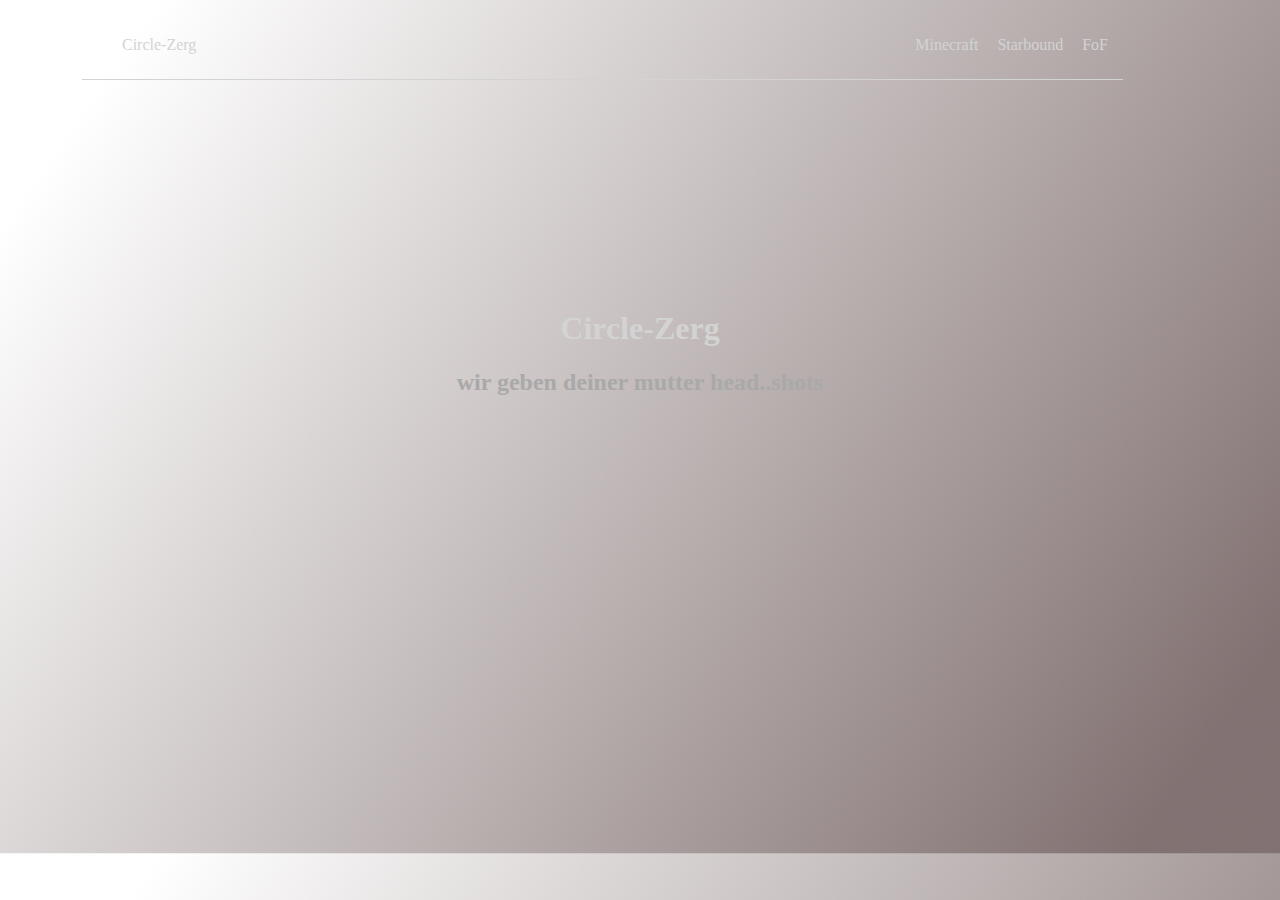
<file: index.html>
<!DOCTYPE html>
<html lang="en">
<head>
    <meta charset="UTF-8">
    <title>Circle-Zerg.net</title>

    <link rel="stylesheet" href="css/landing.css">
    <link rel="stylesheet" type="text/css" href="css/main.css">

    <link href="https://fonts.googleapis.com/css?family=Open+Sans" rel="stylesheet"> 

    <script src="https://ajax.googleapis.com/ajax/libs/jquery/3.0.0/jquery.min.js"></script>

    <meta name="viewport" content="width=device-width, initial-scale=1, maximum-scale=1, user-scalable=no">

</head>

<body>

    <section id="top-container">
                <div class="top-wrapper">
                    <ul id="main-navigation">
                            <li id="circle-head">
                                <a href="#">Circle-Zerg</a>
                            </li>
                            <li id="Minecraft">
                                <a href="minecraft.html">Minecraft</a>
                            </li>
                            <li id="Starbound">
                                <a href="#">Starbound</a>
                            </li>
                            <li id="fi-fu-fr">
                                <a href="#">FoF</a>
                            </li>
                   </ul>
                </div>
    </section>

    <section id="center">
        <div class="center-wrapper">
            <h1>Circle-Zerg </h1>
                <h2>wir geben deiner mutter head..shots</h2>
        </div>
    </section>

</body>
</html>
</file>
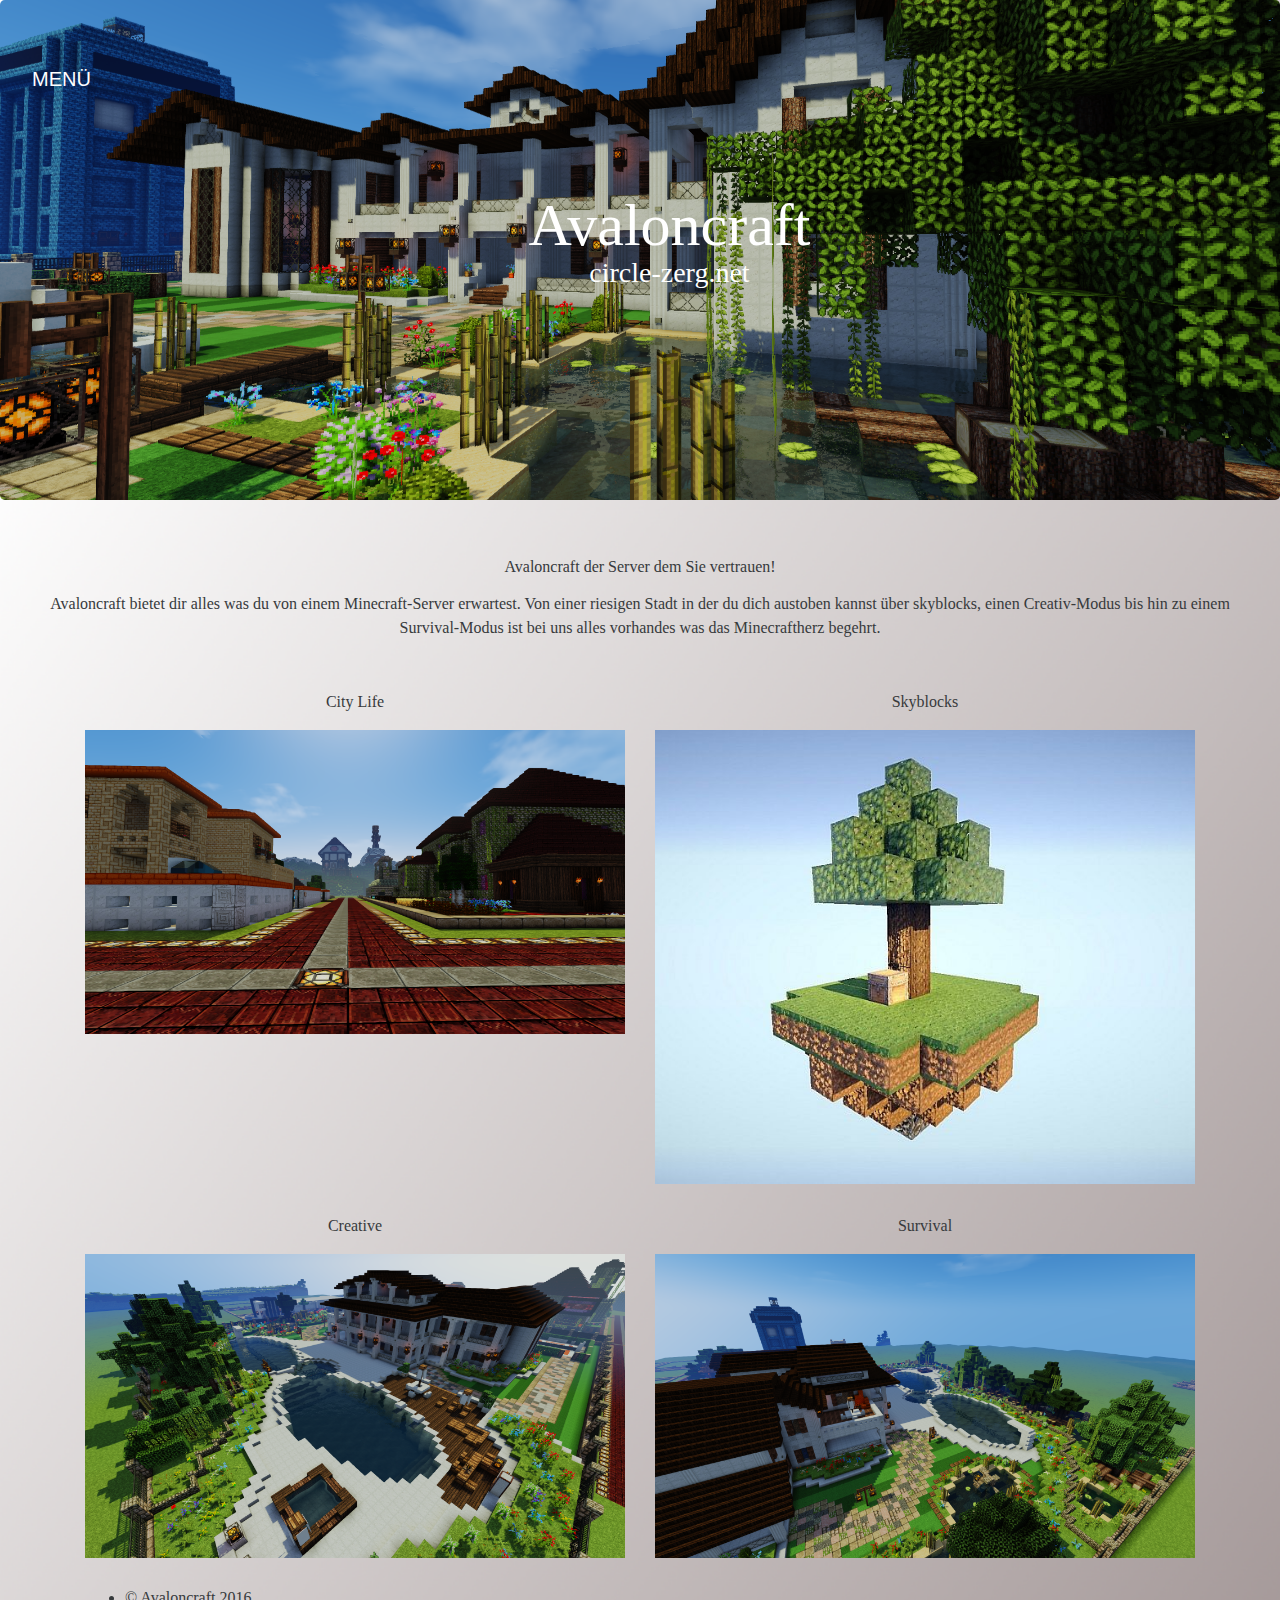
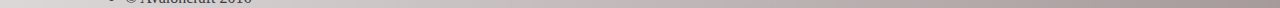
<file: minecraft.html>
<!DOCTYPE html>
<html lang="en">
<head>
    <meta charset="UTF-8">
    <title>Avaloncraft</title>

    <link rel="stylesheet" href="css/bootstrap.css">
    <link rel="stylesheet" type="text/css" href="css/avaloncraft.css">
    <link href='https://fonts.googleapis.com/css?family=Lobster+Two' rel='stylesheet' type='text/css'>
    <link href='https://fonts.googleapis.com/css?family=Poppins' rel='stylesheet' type='text/css'>
    <link href="https://fonts.googleapis.com/css?family=Lora|Raleway" rel="stylesheet">



    <script src="https://ajax.googleapis.com/ajax/libs/jquery/3.0.0/jquery.min.js"></script>

    <meta name="viewport" content="width=device-width, initial-scale=1, maximum-scale=1, user-scalable=no">
</head>

<body>
    <div class="menu">
        <div class="icon-close">
            <i class="fa fa-bars"></i>
            schließen
        </div>
            <ul>
                <li class="about"><a href="#">About</a> </li>
                <li><a href="ts3server://62.75.152.8/">Teamspeak</a> </li>
                <li><a href="#">Dynmap</a> </li>
                <li class="contact"><a href="#">Contact</a> </li>
            </ul>
    </div>

    <section class="jumbotron">
        <div class="icon-menu">
            <i class="fa fa-bars"></i>
            Menü
        </div>

        <div class="container">
                <td class="text-center">
                    <h2>Avaloncraft</h2>
                    <h3>circle-zerg.net</h3>
                </td>
        </div>
    </section>
    <section class="container-fluid">
        <div class="info-box">
            <h6>Avaloncraft der Server dem Sie vertrauen!</h6>
            <p class="center-text">Avaloncraft bietet dir alles was du von einem Minecraft-Server
            erwartest. Von einer riesigen Stadt in der du dich austoben kannst über skyblocks, einen Creativ-Modus bis hin zu einem Survival-Modus
            ist bei uns alles vorhandes was das Minecraftherz begehrt.</p>
        </div>
    </section>
    <section class="container">
        <div class="row">
            <div class="col-sm-6">
                <p>City Life</p>
                <img src="img/city.png">
            </div>
            <div class="col-sm-6">
                <p>Skyblocks</p>
                <img src="img/skyblock.jpg">
            </div>
            <div class="col-sm-6">
                <p>Creative</p>
                <img src="img/creative.png">
            </div>
            <div class="col-sm-6">
                <p>Survival</p>
                <img src="img/survival.png">
            </div>
        </div>
    </section>
    <footer class="container">
        <ul class="list-group-item-text">
           <li>
               &copy Avaloncraft 2016
           </li>
        </ul>
    </footer>
    <script src="js/menu.js"></script>
</body>
</html>
</file>
<file: css/landing.css>
body {
    font-family: 'OpenSans';
    font-weight: 200;
    background-image: url("../img/background-cs.jpg");
    background-size: initial;
    left: 0;
    margin: 0;
    overflow: hidden;
    position: relative;
}

a{
    text-decoration: none;
    background-color: none; 
    color: lightgrey;
}

a:visited {
    color: lightgrey;
}

body section {
    background: transparent;
    width: 100%
}

body #top-container .top-wrapper{
    padding-left: 2.5%;
    padding-right: 2.5%;
    align-self: center;
}


body #top-container .top-wrapper #main-navigation{
    padding-top: 10px;
    padding-bottom: 15px;
    margin-right: 125px;
    margin-left: 50px;
    border-bottom: 1px solid;
    border-color: lightgrey;
    text-align: right;
    color: grey;
}

body #top-container .top-wrapper #main-navigation li{
    display: inline-block;
    list-style: none;
    padding: 10px 0;
    text-align: center;
    padding-right: 15px;
}

body #top-container .top-wrapper #main-navigation #circle-head{
    float: left;
}


body #top-container .top-wrapper #main-navigation li #logo{
   
}

body section .center-wrapper{
    margin: 18%;
    align-self: center;
    text-align: center;
}

body section .center-wrapper h1{
    font-family: 'OpenSans';
    color: lightgrey;
}

body section .center-wrapper h2{
    font-family: 'OpenSans';
    color: darkgrey;
}
</file>
<file: css/main.css>
body {
    font-family: 'Lobster Two';
    font-weight: 300;
    background-image: url("../img/background.png");
    background-size: cover;
    left: 0;
    margin: 0;
    overflow: visible;
    position: relative;
}

header {
    padding: 2%;
    padding-left: 20px;
    align-items: center;
}

header .row,
footer .row{

}

header h1 {
    font-weight: 400;
    margin: 0;
}

header nav {
    display: flex;
    justify-content: flex-end;
}

header p {
    padding: 0 20px;
    padding-top: 15px;
    margin: auto;
}

.menu{
    left: -185px;
    height: 100%;
    position: fixed;
    width: 185px;
    text-transform: uppercase;
    padding-top: 70px;
}

.menu ul {
    border-top: 1px solid #636366;
    list-style: none;
    margin: 0;
    padding: 0;
}

.menu li {
    border-bottom: 1px solid #636366;
    font-family: 'Open Sans', sans-serif;
    line-height: 45px;
    padding-bottom: 3px;
    padding-left: 20px;
    padding-top: 3px;
    padding-right: 30px;
}

.menu a {
    color: black;
    font-size: 15px;
    text-decoration: none;
    text-transform: uppercase;
}

.icon-close {
    cursor: pointer;
    font-family: 'Open Sans', sans-serif;
    padding-left: 10px;
    padding-top: 10px;
    text-transform: uppercase;
}

.jumbotron {
    display: flex;
    text-align: center;
    align-items: center;
    background-image: url("../img/jumbo.png");
    background-position: 60% 60%;
    background-size: cover;
    color: #ffffff;
    height: 500px;
}
.jumbotron .icon-menu{
    align-self: flex-start;
    font-size: 20px;
}


.jumbotron h2{
    align-items: center;
    font-size: 60px;
    width: 100%;
    margin: 0;
    color: #fff;
}

.jumbotron h3{
    align-items: center;
    margin: 0 0 20px;
    color: #fff;
}

.icon-menu {
    color: #fff;
    cursor: pointer;
    font-family: 'Open Sans', sans-serif;
    font-size: 16px;
    padding-bottom: 100px;
    padding-left: 0px;
    padding-top: 0px;
    text-decoration: none;
    text-transform: uppercase;
}

.container-fluid{
    text-align: center;
    padding: 2%;
}

.container-fluid h6{
    text-align: center;
}

.container-fluid p{
    padding: 0.7%;
}


section .row img{
    margin: 0 0 30px;
    width: 100%;
}

.btn.btn-primary {
    border-radius: 2px;
    border: 0px;
    color: #fbd1d5;
    text-shadow: none;
    background-color: #f0f0ff;
    align-self: center;
}

.col-sm-6 {
    text-align: center;
}

.footer {
    font-size: 50px;
    padding: 20px;
}

.footer .col-sm-8 {
    display: flex;
    justify-content: space-between;
}

.footer ul{
    list-style: none;
    align-items: flex-end;
}

.footer li img{
    width: 32px;
    height: 32px;
    text-align: center;
}
</file>
<file: css/avaloncraft.css>
body {
    font-family: 'Railway';
    font-weight: 300;
    background-image: url("../img/background.png");
    background-size: cover;
    left: 0;
    margin: 0;
    overflow: visible;
    position: relative;
}

header {
    padding: 2%;
    padding-left: 20px;
    align-items: center;
}

header .row,
footer .row{

}

header h1 {
    font-weight: 400;
    margin: 0;
}

header nav {
    display: flex;
    justify-content: flex-end;
}

header p {
    padding: 0 20px;
    padding-top: 15px;
    margin: auto;
}

.menu{
    left: -185px;
    height: 100%;
    position: fixed;
    width: 185px;
    text-transform: uppercase;
    padding-top: 70px;
}

.menu ul {
    border-top: 1px solid #636366;
    list-style: none;
    margin: 0;
    padding: 0;
}

.menu li {
    border-bottom: 1px solid #636366;
    font-family: 'Open Sans', sans-serif;
    line-height: 45px;
    padding-bottom: 3px;
    padding-left: 20px;
    padding-top: 3px;
    padding-right: 30px;
}

.menu a {
    color: black;
    font-size: 15px;
    text-decoration: none;
    text-transform: uppercase;
}

.icon-close {
    cursor: pointer;
    font-family: 'Open Sans', sans-serif;
    padding-left: 10px;
    padding-top: 10px;
    text-transform: uppercase;
}

.jumbotron {
    display: flex;
    text-align: center;
    align-items: center;
    background-image: url("../img/jumbo.png");
    background-position: 60% 60%;
    background-size: cover;
    color: #ffffff;
    height: 500px;
}
.jumbotron .icon-menu{
    align-self: flex-start;
    font-size: 20px;
}


.jumbotron h2{
    align-items: center;
    font-size: 60px;
    width: 100%;
    margin: 0;
    color: #fff;
}

.jumbotron h3{
    align-items: center;
    margin: 0 0 20px;
    color: #fff;
}

.icon-menu {
    color: #fff;
    cursor: pointer;
    font-family: 'Open Sans', sans-serif;
    font-size: 16px;
    padding-bottom: 100px;
    padding-left: 0px;
    padding-top: 0px;
    text-decoration: none;
    text-transform: uppercase;
}

.container-fluid{
    text-align: center;
    padding: 2%;
}

.container-fluid h6{
    text-align: center;
}

.container-fluid p{
    padding: 0.7%;
}


section .row img{
    margin: 0 0 30px;
    width: 100%;
}

.btn.btn-primary {
    border-radius: 2px;
    border: 0px;
    color: #fbd1d5;
    text-shadow: none;
    background-color: #f0f0ff;
    align-self: center;
}

.col-sm-6 {
    text-align: center;
}

.footer {
    font-size: 50px;
    padding: 20px;
}

.footer .col-sm-8 {
    display: flex;
    justify-content: space-between;
}

.footer ul{
    list-style: none;
    align-items: flex-end;
}

.footer li img{
    width: 32px;
    height: 32px;
    text-align: center;
}
</file>
